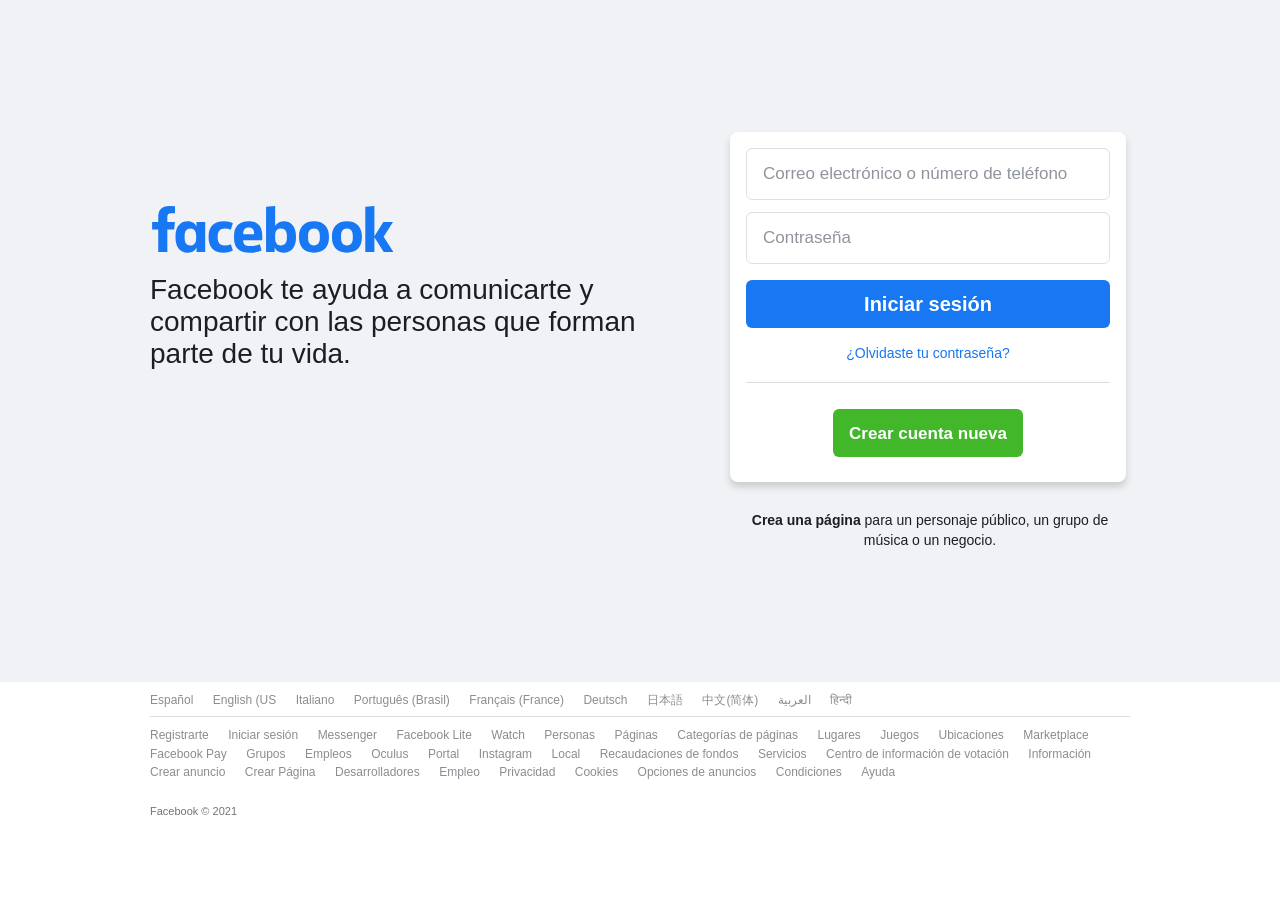
<file: clon-facebook/index.html>
<!DOCTYPE html>
<html lang="es">
<head>
    <meta charset="UTF-8">
    <title>Facebook - Iniciar sesión o regístrarse</title>
    <link rel="shortcut icon" href="img/fb.ico">
    <link rel="stylesheet" href="css/normalize.css">
    <link rel="stylesheet" href="css/main.css">
</head>
<body>
    <main class="bg padding-main container">
       <div class="contenedor pd-20 dos-columnas">
            <div class="cont">
                <div class="contenedor-logo">
                    <img class="logo" src="img/logo-fb.svg" alt="logo de facebook">
                </div>
            <h2 class="eslogan">Facebook te ayuda a comunicarte y compartir con las personas que forman parte de tu vida.</h2>
            </div>
        
            <div>
            <form action="" class="card shadow">
                <input type="email" placeholder="Correo electrónico o número de teléfono">
                <input type="password" placeholder="Contraseña">
                <input type="submit" value="Iniciar sesión" class="btn-blue">
                <a href="#" class="link">¿Olvidaste tu contraseña?</a>
                <div class="line"></div>
                <a href="#" class="btn-green">Crear cuenta nueva</a>
            </form>
            <p class="info"><a href="#" class="bold">Crea una página </a>para un personaje público, un grupo de música o un negocio.</p>
            </div>
        </div>
    </main>
    
    <footer class="contenedor link_two">
        <ul class="links">
            <li><a href="#">Español</a></li>
            <li><a href="#">English (US</a></li>
            <li><a href="#">Italiano</a></li>
            <li><a href="#">Português (Brasil)</a></li>
            <li><a href="#">Français (France)</a></li>
            <li><a href="#">Deutsch</a></li>
            <li><a href="#">日本語</a></li>
            <li><a href="#">中文(简体)</a></li>
            <li><a href="#">العربية</a></li>
            <li><a href="#">हिन्दी</a></li>
        </ul>
        
        <div class="line-fo"></div>
        
        <ul class="links">
            <li><a href="#">Registrarte</a></li>
            <li><a href="#">Iniciar sesión</a></li>
            <li><a href="#">Messenger</a></li>
            <li><a href="#">Facebook Lite</a></li>
            <li><a href="#"> Watch</a></li>
            <li><a href="#">Personas</a></li>
            <li><a href="#">Páginas</a></li>
            <li><a href="#">Categorías de páginas</a></li>
            <li><a href="#">Lugares</a></li>
            <li><a href="#">Juegos</a></li>
            <li><a href="#">Ubicaciones</a></li>
            <li><a href="#">Marketplace</a></li>
            <li><a href="#">Facebook Pay</a></li>
            <li><a href="#">Grupos</a></li>
            <li><a href="#">Empleos</a></li>
            <li><a href="#"> Oculus</a></li>
            <li><a href="#">Portal</a></li>
            <li><a href="#">Instagram</a></li>
            <li><a href="#">Local</a></li>
            <li><a href="#">Recaudaciones de fondos</a></li>
            <li><a href="#">Servicios</a></li>
            <li><a href="#">Centro de información de votación</a></li>
            <li><a href="#">Información</a></li>
            <li><a href="#">Crear anuncio</a></li>
            <li><a href="#">Crear Página</a></li>
            <li><a href="#">Desarrolladores</a></li>
            <li><a href="#">Empleo</a></li>
            <li><a href="#">Privacidad</a></li>
            <li><a href="#">Cookies</a></li>
            <li><a href="#">Opciones de anuncios</a></li>
            <li><a href="#">Condiciones</a></li>
            <li><a href="#">Ayuda</a></li>
        </ul>
        
        <p class="copy">Facebook &copy; 2021</p>
    </footer>
</body>
</html>
</file>
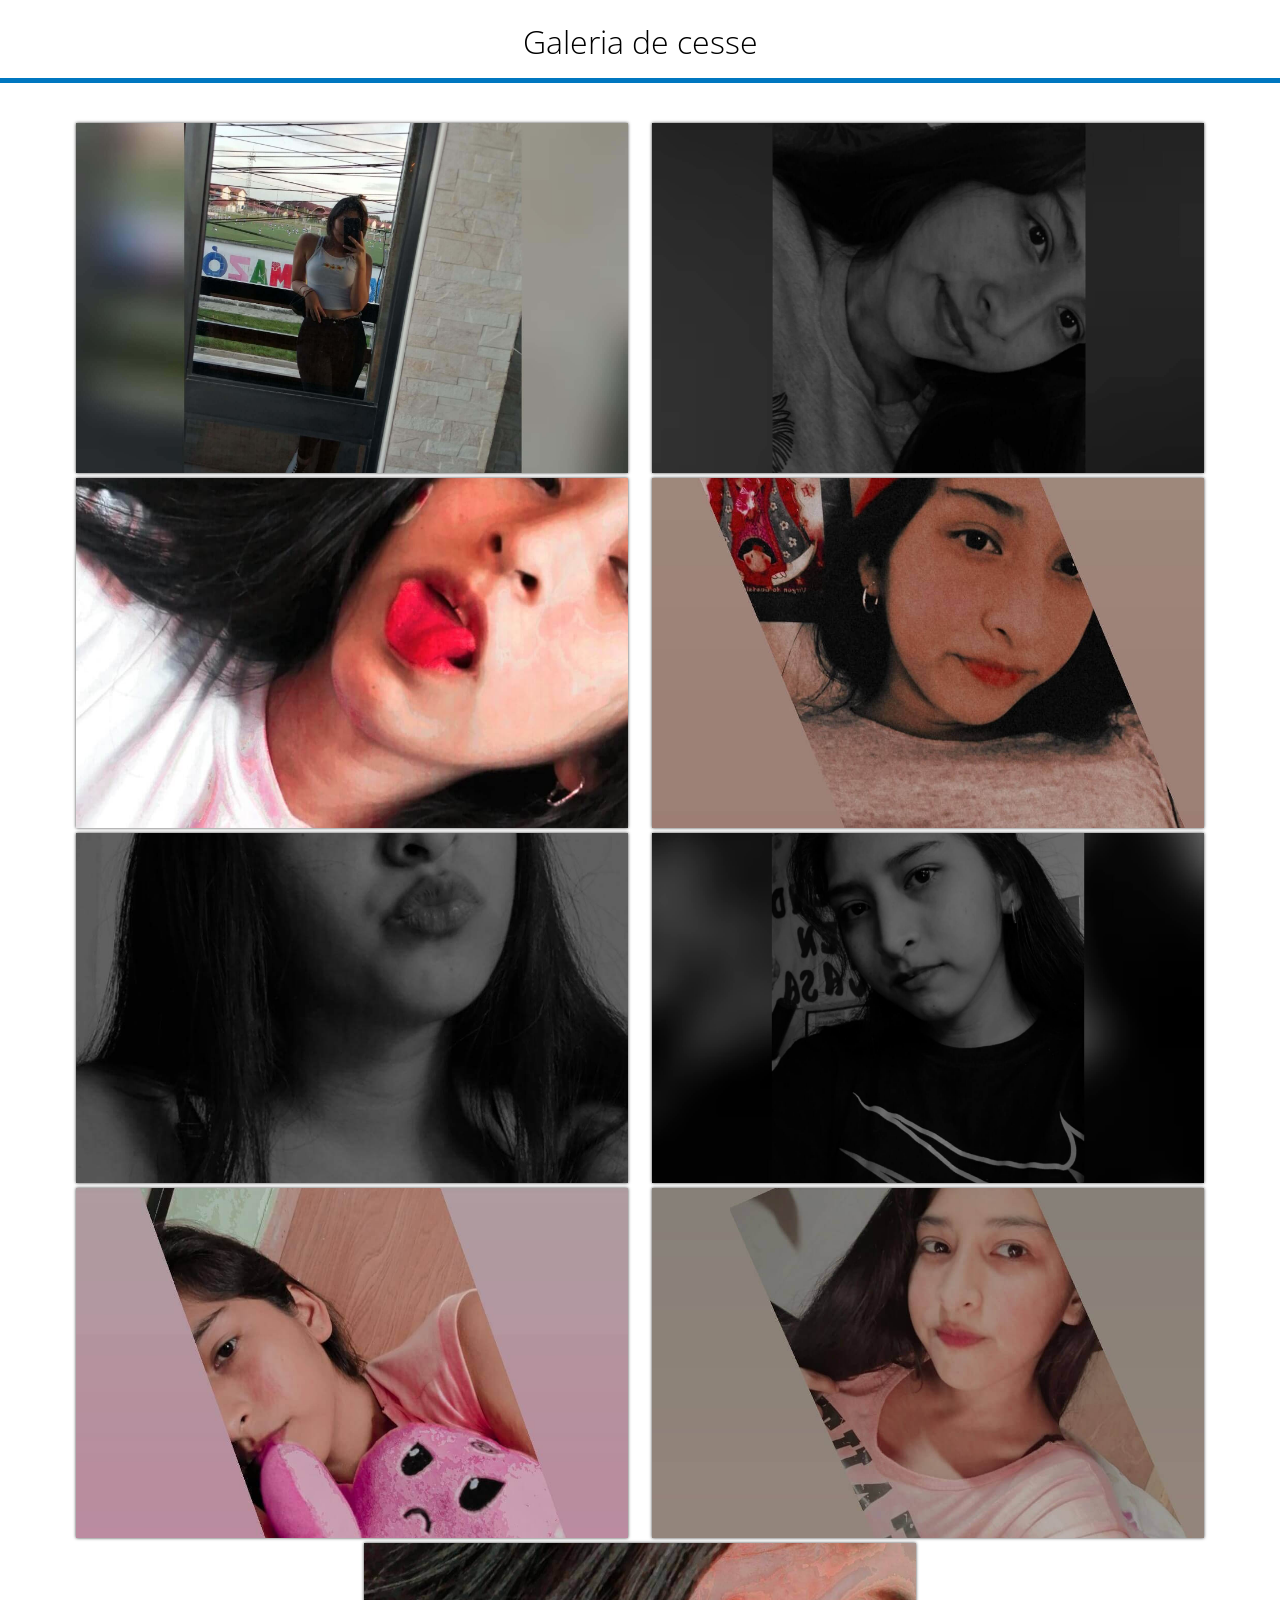
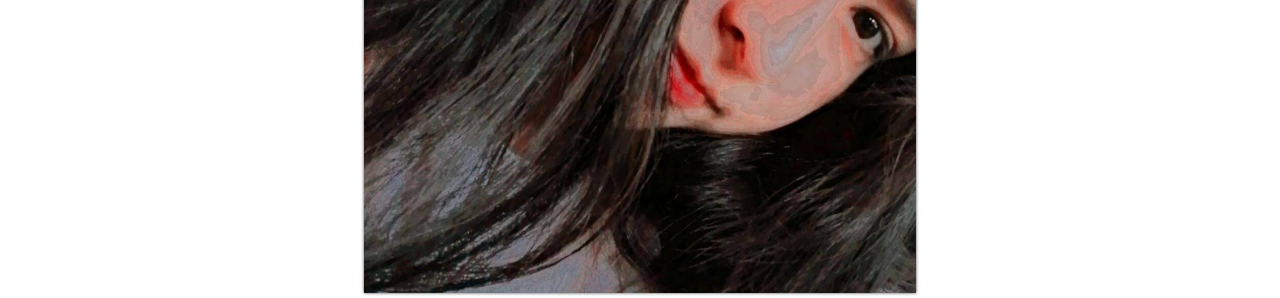
<file: Galeria-cesse/index.html>
<!DOCTYPE html>
<html lang="es">
<head>
    <meta charset="UTF-8">
    <title>Galeria-cesse</title>
    <link rel="stylesheet" href="css/main.min.css">
</head>
<body>
    
    <div class="galeria">
        <h1>Galeria de cesse</h1>
        <div class="linea"></div>
        <div class="contenedor-imagenes">
            <div class="imagen">
                <img loading="lazy" src="img/1(2).jpg">
                <div class="overlay">
                    <h2>CESSE</h2>
                </div>
            </div>

            <div class="imagen">
                <img loading="lazy" src="img/1(3).jpg">
                <div class="overlay">
                    <h2>CESSE</h2>
                </div>
            </div>

            <div class="imagen">
                <img loading="lazy" src="img/1(4).jpg">
                <div class="overlay">
                    <h2>CESSE</h2>
                </div>
            </div>

            <div class="imagen">
                <img loading="lazy" src="img/1(5).jpg">
                <div class="overlay">
                    <h2>CESSE</h2>
                </div>
            </div>

            <div class="imagen">
                <img loading="lazy" src="img/1(6).jpg">
                <div class="overlay">
                    <h2>CESSE</h2>
                </div>
            </div>

            <div class="imagen">
                <img loading="lazy" src="img/1(7).jpg">
                <div class="overlay">
                    <h2>CESSE</h2>
                </div>
            </div>

            <div class="imagen">
                <img loading="lazy" src="img/1(8).jpg">
                <div class="overlay">
                    <h2>CESSE</h2>
                </div>
            </div>

            <div class="imagen">
                <img loading="lazy" src="img/1(9).jpg">
                <div class="overlay">
                    <h2>CESSE</h2>
                </div>
            </div>

            <div class="imagen">
                <img loading="lazy" src="img/1(10).jpg">
                <div class="overlay">
                    <h2>CESSE</h2>
                </div>
            </div>

            <!-- <div class="imagen">
                <img src="img/1(11).jpg">
            </div> -->
        </div>
    </div>

</body>
</html>
</file>
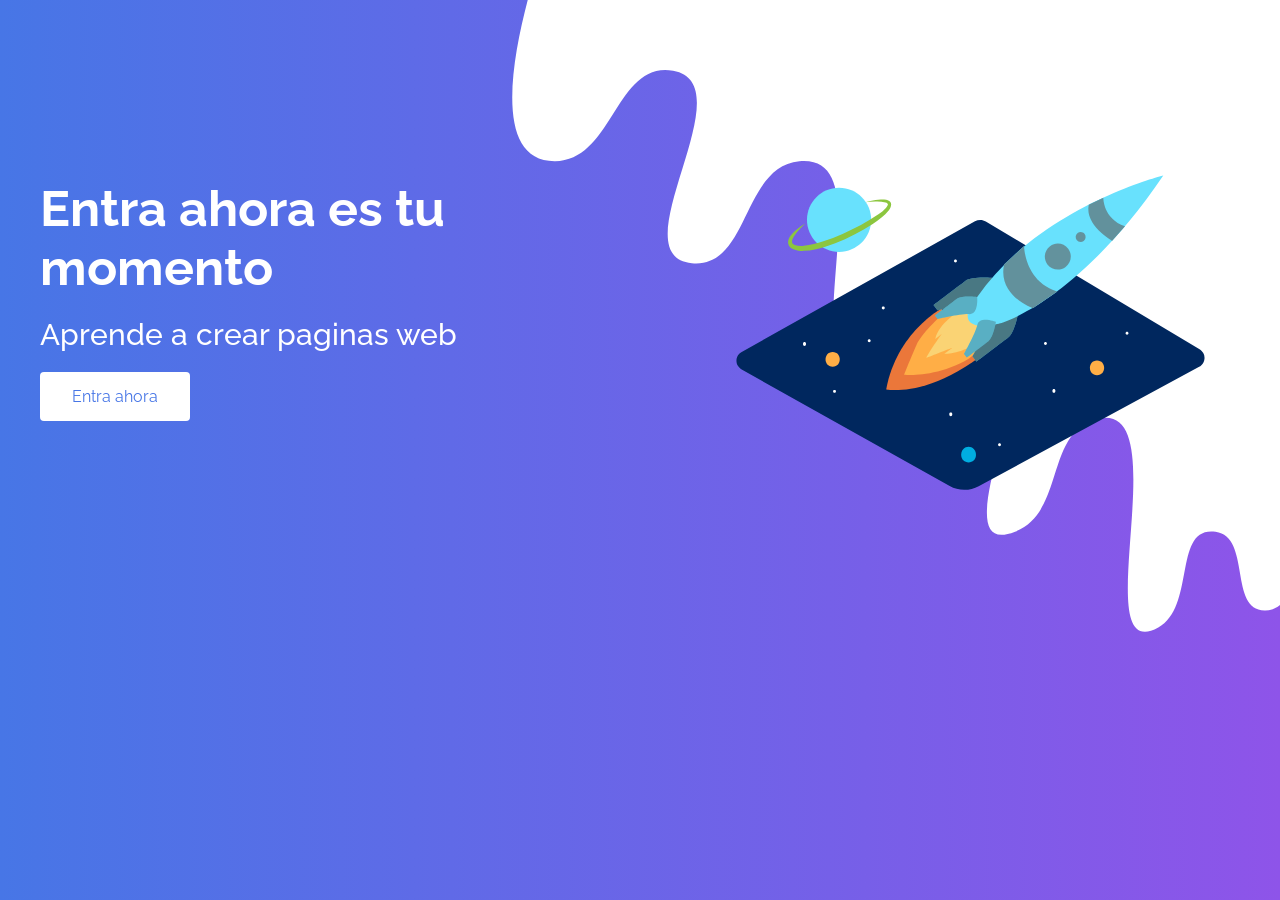
<file: landing-page-figma/index.html>
<!DOCTYPE html>
<html lang="en">
<head>
    <meta charset="UTF-8">
    <meta http-equiv="X-UA-Compatible" content="IE=edge">
    <meta name="viewport" content="width=device-width, initial-scale=1.0">
    <title>landing page</title>
    <link rel="stylesheet" href="css/styles.css">
    <link rel="preconnect" href="https://fonts.googleapis.com">
    <link rel="preconnect" href="https://fonts.gstatic.com" crossorigin>
    <link href="https://fonts.googleapis.com/css2?family=Raleway:wght@300;400;700&display=swap" rel="stylesheet">
</head>
<body>
    
    <main class="contenedor">
        <div class="contenedor-textos">
            <h1 class="titulo">Entra ahora es tu momento</h1>
            <h2 class="subtitulo">Aprende a crear paginas web</h2>
            <a href="#" class="cta">Entra ahora</a>
        </div>

        <div class="contenedor-ilustracion">
            <img src="ilustraciones/ilustracion.svg" class="img">
        </div>
        <img src="ilustraciones/wave.svg" class="wave">
    </main>

</body>
</html>
</file>
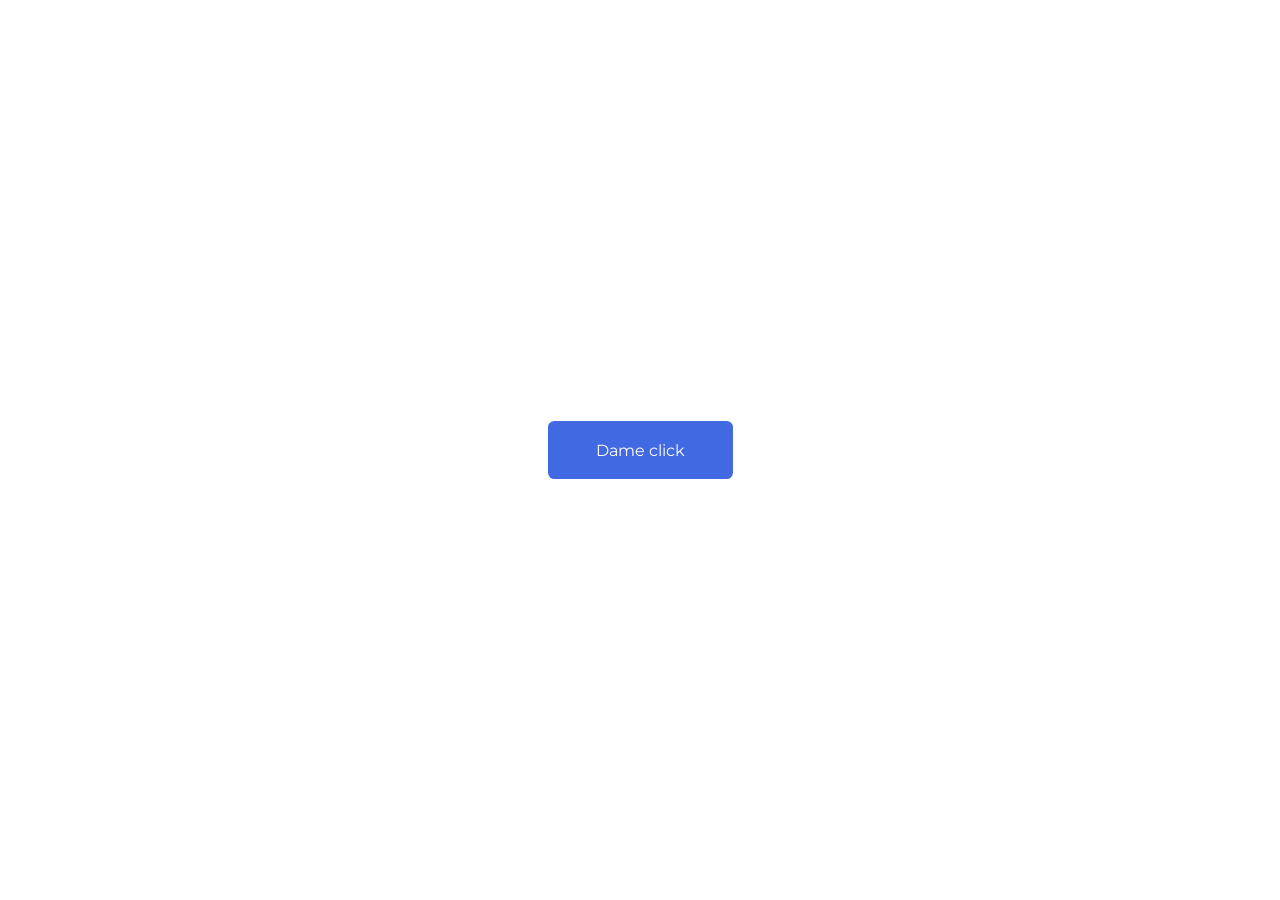
<file: Modal-animado/index.html>
<!DOCTYPE html>
<html lang="es">
<head>
    <meta charset="UTF-8">
    <meta http-equiv="X-UA-Compatible" content="IE=edge">
    <meta name="viewport" content="width=device-width, initial-scale=1.0">
    <link rel="stylesheet" href="main.css">
    <title>Modal Animado</title>
</head>
<body>
    <header class="header" id="header">
        <a href="#modal" class="cta">Dame click</a>
    </header>

    <section id="modal" class="modal">
        <div class="modal__container">
            <figure class="modal__picture">
                <img src="img/img1.svg" alt="" class="modal__img">
            </figure>

            <h2 class="modal__title">¡Good Job!
                <span class="modal__title modal__title--bold">Igor</span>
            </h2>

            <p class="modal__paragraph">
                Lorem ipsum dolor sit amet consectetur adipisicing elit. Eius, nobis. Veritatis beatae vel amet iste ducimus assumenda sit deleniti! Odio.
            </p>

            <a href="#header" class="modal__close">Estoy de acuerdo!</a>
        </div>
    </section>
</body>
</html>
</file>
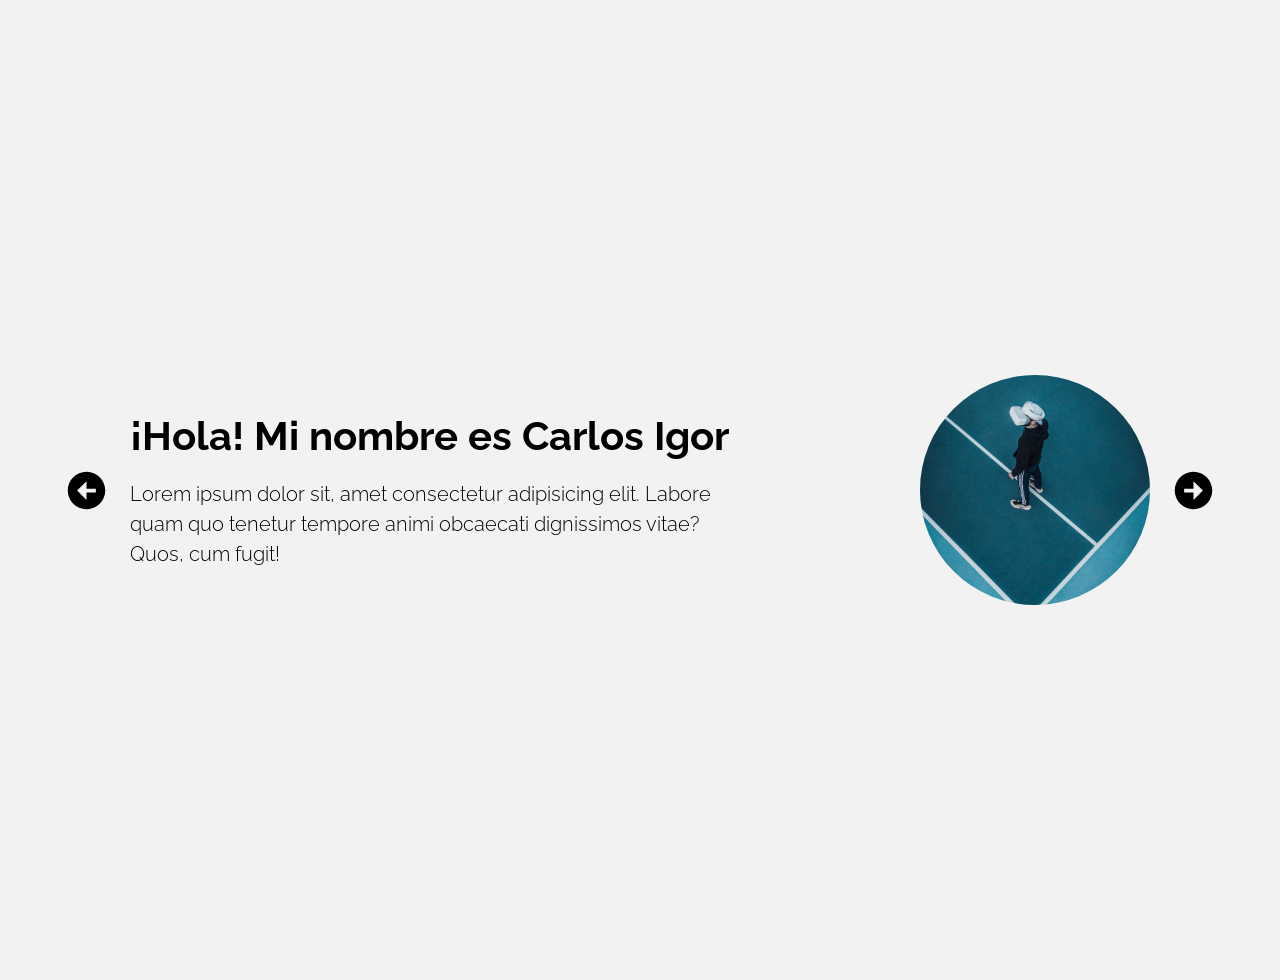
<file: slider-js/index.html>
<!DOCTYPE html>
<html lang="es">
<head>
    <meta charset="UTF-8">
    <meta http-equiv="X-UA-Compatible" content="IE=edge">
    <meta name="viewport" content="width=device-width, initial-scale=1.0">
    <title>Slider con HTML, CSS Y JS</title>
    <link rel="stylesheet" href="main.css">
</head>
<body>

    <section class="slider">
        <div class="slider__container container">
            <img src="assets/left-arrow.svg" alt="" class="slider__arrow" id="before">

            <section class="slider__body slider__body--show" data-id="1">
                <div class="slider__texts">
                    <h2 class="subtitle">¡Hola! Mi nombre es Carlos Igor</h2>
                    <p class="slider__review">
                        Lorem ipsum dolor sit, amet consectetur adipisicing elit. Labore quam quo tenetur tempore animi obcaecati dignissimos vitae? Quos, cum fugit!
                    </p>
                </div>
                
                <figure class="slider__picture">
                    <img src="assets/img1.jpg" alt="" class="slider__img">
                </figure>
            </section>

            <section class="slider__body" data-id="2">
                <div class="slider__texts">
                    <h2 class="subtitle">¡Hola! Mi nombre es Insanidi Locoooo</h2>
                    <p class="slider__review">
                        Lorem ipsum dolor sit amet consectetur adipisicing elit. Expedita molestiae impedit dicta vel alias recusandae nesciunt eveniet earum nam rem. Possimus quod esse eveniet magnam.
                    </p>
                </div>
                
                <figure class="slider__picture">
                    <img src="assets/img2.jpg" alt="" class="slider__img">
                </figure>
            </section>

            <section class="slider__body" data-id="3">
                <div class="slider__texts">
                    <h2 class="subtitle">¡Hola! Mi nombre es GAAAAAAAAA</h2>
                    <p class="slider__review">
                        Lorem ipsum dolor sit amet consectetur, adipisicing elit. Quae laborum eligendi ullam ipsam quia asperiores ipsa distinctio cumque saepe, hic architecto atque pariatur mollitia, recusandae assumenda repellendus non aliquid accusamus!
                    </p>
                </div>
                
                <figure class="slider__picture">
                    <img src="assets/img3.jpg" alt="" class="slider__img">
                </figure>
            </section>

            <img src="assets/right-arrow.svg" alt="" class="slider__arrow" id="after">
        </div>
    </section>

   

<script src="slider.js"></script>
</body>
</html>
</file>
<file: clon-facebook/css/main.css>
:root {
    --colorBlue: #1877F2;
    --colorGreen: #42B72A;
    --colorMain: #F0F2F5;
    --colorWhite: #ffffff;
    --colorText: #1c1e21;
    --colorLine: #DADDE1;
    --colorLinks: #8A8D91;
    --colorBorder: #dddfe2;
    --colorPlaceholder: #90949C;
    --colorCopy: #737373;
}

html {
  box-sizing: border-box;
    font-size: 62.5%;
}
*, *:before, *:after {
  box-sizing: inherit;
}

body {
    font-size: 16px;
    font-family: Helvetica, Arial, sans-serif;
}

h1, h2 {
    margin: 0;
}

a {
    text-decoration: none;
}

ul {
    list-style: none;
    margin: 0;
    padding: 0;
}

/*clases generales*/
.padding-main{
    padding: 72px 0 112px 0;
}

.bg {
    background-color: var(--colorMain);
}

.bold {
    font-weight: bold;
    color: var(--colorText);
}

.bold:hover {
    text-decoration: underline;
}

.contenedor {
    width: 98rem;
    margin: 0 auto;
}

.pd-20 {
    padding: 2rem 0;
}

.dos-columnas {
    display: grid;
    grid-template-columns: repeat(2, 1fr);
    column-gap: 3.2rem;
}

.cont {
    padding: 112px 0 16px;
     width: 548px;
}

.contendor-logo {
    height: 182.05px;
}

.logo {
    width: 301.067px;
    height: 106px;
    margin: -28px;
    margin-bottom: -12px
}

.eslogan{
    width: 50rem;
    padding-bottom: 20px;
    font-size: 28px;
    font-weight: normal;
    line-height: 3.2rem;
    color: var(--colorText);
}

/*form*/
.shadow {
    box-shadow: 0px 5px 7px #cccccc;
}

.card {
    width: 396px;
    height: 349.817px;
    background-color: var(--colorWhite);
    border-radius: 8px;
    text-align: center;
    padding: 10px 0 24px 0;
    margin-top: 4rem;
}

.card input[type="email"], input[type=password] {
    display: inline-block;
    width: 364px;
    height: 52px;
    padding: 14px 16px;
    margin: 6px 0 6px 0;
    border-radius: 6px;
    outline: none;
    border: 1px solid var(--colorBorder);
}

.card input[type="email"]::placeholder, input[type="password"]::placeholder {
    color: var(--colorPlaceholder);
    font-size: 1.7rem;
}

.card input[type="email"]:focus, input[type="password"]:focus {
    border: 1px solid var(--colorBlue);
    box-shadow: 0px 0px 1px var(--colorBlue);
}

.card input[type="submit"]:focus {
    border: 1px solid var(--colorBlue);
    box-shadow: 0px 0px 3px var(--colorBlue);
}

.btn-blue {
    width: 364px;
    height: 48px;
    border-radius: 6px;
    border: none;
    margin: 1rem 0 1.6rem 0;
    padding: 0px 16px;
    background-color: var(--colorBlue);
    font-size: 2rem;
    color: var(--colorWhite);
    font-weight: bold;
    cursor: pointer;    
}

.btn-blue:hover {
    background-color: #1c73e4;
}

.link {
    color: var(--colorBlue);
    font-size: 1.4rem;
}

.link:hover {
    text-decoration: underline;
}

.line {
    height: 1px;
    border-top: 1px solid var(--colorLine);
    margin: 2rem 1.6rem 2.6rem 1.6rem;
}

.btn-green {
    display: inline-block;
    width: 189.75px;
    height: 48px;
    padding: 15px 15px;
    border-radius: 6px;
    font-weight: bold;
    font-size: 17px;
    background-color: var(--colorGreen);
    color: var(--colorWhite);
}


.btn-green:hover {
    background-color: #36A420;
}

.info {
    grid-column: 2/3;
    font-size: 1.4rem;
    text-align: center;
    color: var(--colorText);
    margin: 2.8rem 0 0 0;
    line-height: 2rem;
}


/*footer*/
.links {
    padding-top: 8px;
}

.links a {
    color: var(--colorLinks);
    font-size: 1.2rem;
}

.links a:hover {
    text-decoration: underline;
}

.links li {
    display: inline-block;
    padding-right: 1.5rem;
}

.line-fo {
    height: 1px;
    border-top: 1px solid var(--colorLine);
    margin: 8px 0 0 0;
}

.copy {
    margin: 2.5rem 0;
    font-size: 1.1rem;
    color: var(--colorCopy);
}



@media only screen and (max-width:1000px){
    .dos-columnas {
        grid-template-columns: repeat(1, 1fr);
        width: 400px;
        padding-bottom: 5rem;

    }

    .cont {
        padding-top: 5rem;
        padding-bottom: 5rem;
        text-align: center;
        width: 100%;
        margin: auto;
    }
    
    .card {
        margin: auto;
        width: 100%;
    }
    
    .eslogan {
        font-size: 25px;
        line-height: 28px;
        width: 100%
    }
    
    .info {
        margin: 2.8rem 80px 0 80px;
    }
    
    .link_two {
        text-align: center;
        width: 100%;
    }
}
</file>
<file: landing-page-figma/css/styles.css>
* {
    margin: 0;
    padding: 0;
    box-sizing: 0;
}

body {
    font-family: 'Raleway', sans-serif;
    background: linear-gradient(90deg, #4776E6 0%, #8E54E9 100%);
    min-height: 100vh;
}

.contenedor {
    position: relative;
    height: 600px;
    display: flex;
    align-items: center;
}

.wave {
    position: absolute;
    top: 0;
    right: 0;
    width: 60%;
}

.contenedor-textos {
    flex-basis: 50%;
    padding-left: 40px;
    overflow: hidden;
    color: #ffffff;
}

.titulo {
    font-size: 50px;
}

.subtitulo {
    font-size: 30px;
    font-weight: 500;
    margin: 20px 0;
}

.cta {
    display: inline-block;
    width: 150px;
    padding: 15px 0;
    text-align: center;
    background: #ffffff;
    border-radius: 4px;
    text-decoration: none;
    color: #4776E6;
}

.contenedor-ilustracion {
    flex-basis: 50%;
    position: relative;
    z-index: 1;
    text-align: center;
    overflow: hidden;
}

.img {
    width: 95%;
    animation: IlustrationAnimate ease-in 1s infinite alternate;
}

@keyframes IlustrationAnimate {
    0% {
        transform: scale(1);
    }
    100% {
        transform: scale(1.04);
    }
}

@media screen and (max-width: 800px){
    .contenedor {
        flex-direction: column-reverse;
    }

    .wave {
        width: 80%;
    }

    .contenedor-textos {
        display: flex;
        padding-left: 0;
        flex-direction: column;
        justify-content: center;
        align-items: center;
        flex-basis: 40%;
        text-align: center;
    }

    .titulo {
        font-size: 40px;
    }

    .subtitulo {
        font-size: 20px;
    }

    .contenedor-ilustracion {
        flex-basis: 60%;
        width: 100%;
        display: flex;
        align-items: center;
        justify-content: center;
    }

    .img {
        width: 90%;
    }
}

@media screen and (max-width: 500px) {
    .wave {
        width: auto;
        height: 48%;
    }

    .contenedor-textos {
        flex-basis: 40%;
        justify-content: flex-start;
    }

    .titulo {
        font-size: 35px;
    }
}
</file>
<file: Modal-animado/main.css>
@import url('https://fonts.googleapis.com/css2?family=Montserrat:wght@300;400;500;700&display=swap');

* {
    margin: 0;
    padding: 0;
    box-sizing: border-box;
}

body {
    font-family: 'Montserrat', sans-serif;
}

.header {
    display: flex;
    height: 100vh;
    width: 100%;
}

.cta {
    margin: auto;
    background-color: royalblue;
    color: #ffffff;
    text-decoration: none;
    padding: 1.2em 3em;
    border-radius: .4em;
}

.modal {
    position: fixed;
    top: 0;
    bottom: 0;
    left: 0;
    right: 0;
    background-color: #333;
    display: flex;

    --opacity: 0;
    --pointer: none;

    opacity: var(--opacity);
    pointer-events: var(--pointer);
    transition: opacity .5s;
}

.modal:target {
    --opacity: 1;
    --pointer: unset;
}


.modal__container {
    background-color: #ffffff;
    margin: auto;
    width: 90%;
    max-width: 600px;
    max-height: 90%;
    overflow: hidden;
    text-align: center;
    padding: 2.5em 1.5em;
    border-radius: 1em;
}

.modal:target .modal__container {
    animation: show 1s .5s backwards;
}

@keyframes show {
    0% {
        transform: translateY(-150vh);
    }

    100% {
        transform: translateY(0);
    }
}

.modal__picture {
    width: 90%;
    margin: 0 auto;
    max-width: 400px;
    margin-bottom: 2em;
}

.modal:target .modal__picture {
    animation: scale .5s 1.5s backwards;
}

@keyframes scale {
    0% {
        transform: scale(0);
    }
}

.modal__img {
    width: 100%;
    display: block;
}

.modal__title {
    font-size: 2.5rem;
    font-weight: 500;
}

.modal__title--bold {
    font-weight: 700;
}

.modal__paragraph {
    margin-top: 1em;
    margin-bottom: 1em;
    line-height: 1.5;
}

.modal__close {
    display: inline-block;
    border: 1px solid #333;
    padding: 1em 2em;
    text-decoration: none;
    font-weight: 700;
    color: #333;
    border-radius: .4em;
}

@media (max-width: 600px) {
    .modal__title {
        font-size: 1.5rem;
    }
}
</file>
<file: slider-js/main.css>
@import url('https://fonts.googleapis.com/css2?family=Raleway:wght@300;400;700&display=swap');

* {
    margin: 0;
    padding: 0;
    box-sizing: border-box;
}

body {
    font-family: 'Raleway', sans-serif;
}

.container {
    width: 90%;
    min-height: 100vh;
    max-width: 1200px;
    margin: 0 auto;
    overflow: hidden;
}

.slider {
    background-color: #f2f2f2;
    padding: 40px 0;
}

.slider__container {
    display: grid;
    grid-template-columns: 50px 1fr 50px;
    align-items: center;
    gap: 1em;
}

.slider__body {
    grid-column: 2/3;
    grid-row: 1/2;
    opacity: 0;
    pointer-events: none;
    display: grid;
    background-color: #f2f2f2;
    grid-template-columns: 1fr max-content;
    align-items: center;
    transition: opacity 1.5s;
}

.slider__body--show {
    opacity: 1;
    pointer-events: unset;
}

.slider__texts {
    max-width: 600px;
}

.subtitle {
    font-size: 2.5rem;
    margin-bottom: 20px;
}

.slider__review {
    font-weight: 300;
    font-size: 20px;
    line-height: 1.5;
}

.slider__img {
    width: 230px;
    height: 230px;
    border-radius: 50%;
    object-fit: cover;
    display: block;
    margin: 0 auto;
}

.slider__arrow {
    cursor: pointer;
    width: 90%;    
}

.slider__arrow:nth-of-type(2) {
    justify-self: end;
}


/* responsive */

@media (max-width: 768px) {

    .slider__body {
        grid-template-columns: 1fr;
        grid-template-rows: max-content 1fr;
        gap: 1em;
    }

    .slider__picture {
        grid-row: 1/2;
    }

    .slider__img {
        width: 210px;
        height: 210px;
    }
    
}

@media (max-width: 425px) {

    .slider__container {
        grid-template-columns: 25px 1fr 25px;
    }

    .slider__arrow {
        width: 100%;
    }

    .slider__img {
        width: 180px;
        height: 180px;
    }
    
    .subtitle {
        font-size: 2rem;
        margin-bottom: 15px;
    }

    .slider__review {
        font-size: 1rem;
        line-height: 1.2;
    }
}
</file>
<file: Galeria-cesse/css/main.min.css>
@import url('https://fonts.googleapis.com/css2?family=Open+Sans:wght@300&display=swap');*{margin:0;padding:0;box-sizing:border-box}.galeria{font-family:'Open Sans',sans-serif}.galeria h1{text-align:center;margin:20px 0 15px 0;font-weight:300}.linea{border-top:5px solid #0077c0;margin-bottom:40px}.contenedor-imagenes{display:flex;width:85%;margin:auto;justify-content:space-around;flex-wrap:wrap;border-radius:3px}.contenedor-imagenes .imagen{width:33%;position:relative;height:350px;margin-bottom:5px;box-shadow:0 0 3px 0 rgba(0,0,0,.75)}.imagen img{width:100%;height:100%;object-fit:cover}.overlay{position:absolute;bottom:0;left:0;background:rgba(13,136,212,.726);width:100%;height:0;transition:.5s ease;overflow:hidden}.overlay h2{color:#fff;font-weight:300;font-size:30px;position:absolute;top:50%;left:50%;text-align:center;transform:translate(-50%,-50%)}.imagen:hover .overlay{height:100%;cursor:pointer}@media screen and (max-width:1300px){.contenedor-imagenes{width:95%}}@media screen and (max-width:1500px){.contenedor-imagenes{width:90%}.contenedor-imagenes .imagen{width:48%}}@media screen and (max-width:800px){h1{font-size:22px}.contenedor-imagenes{width:98%}.contenedor-imagenes .imagen{width:80%}}
</file>
